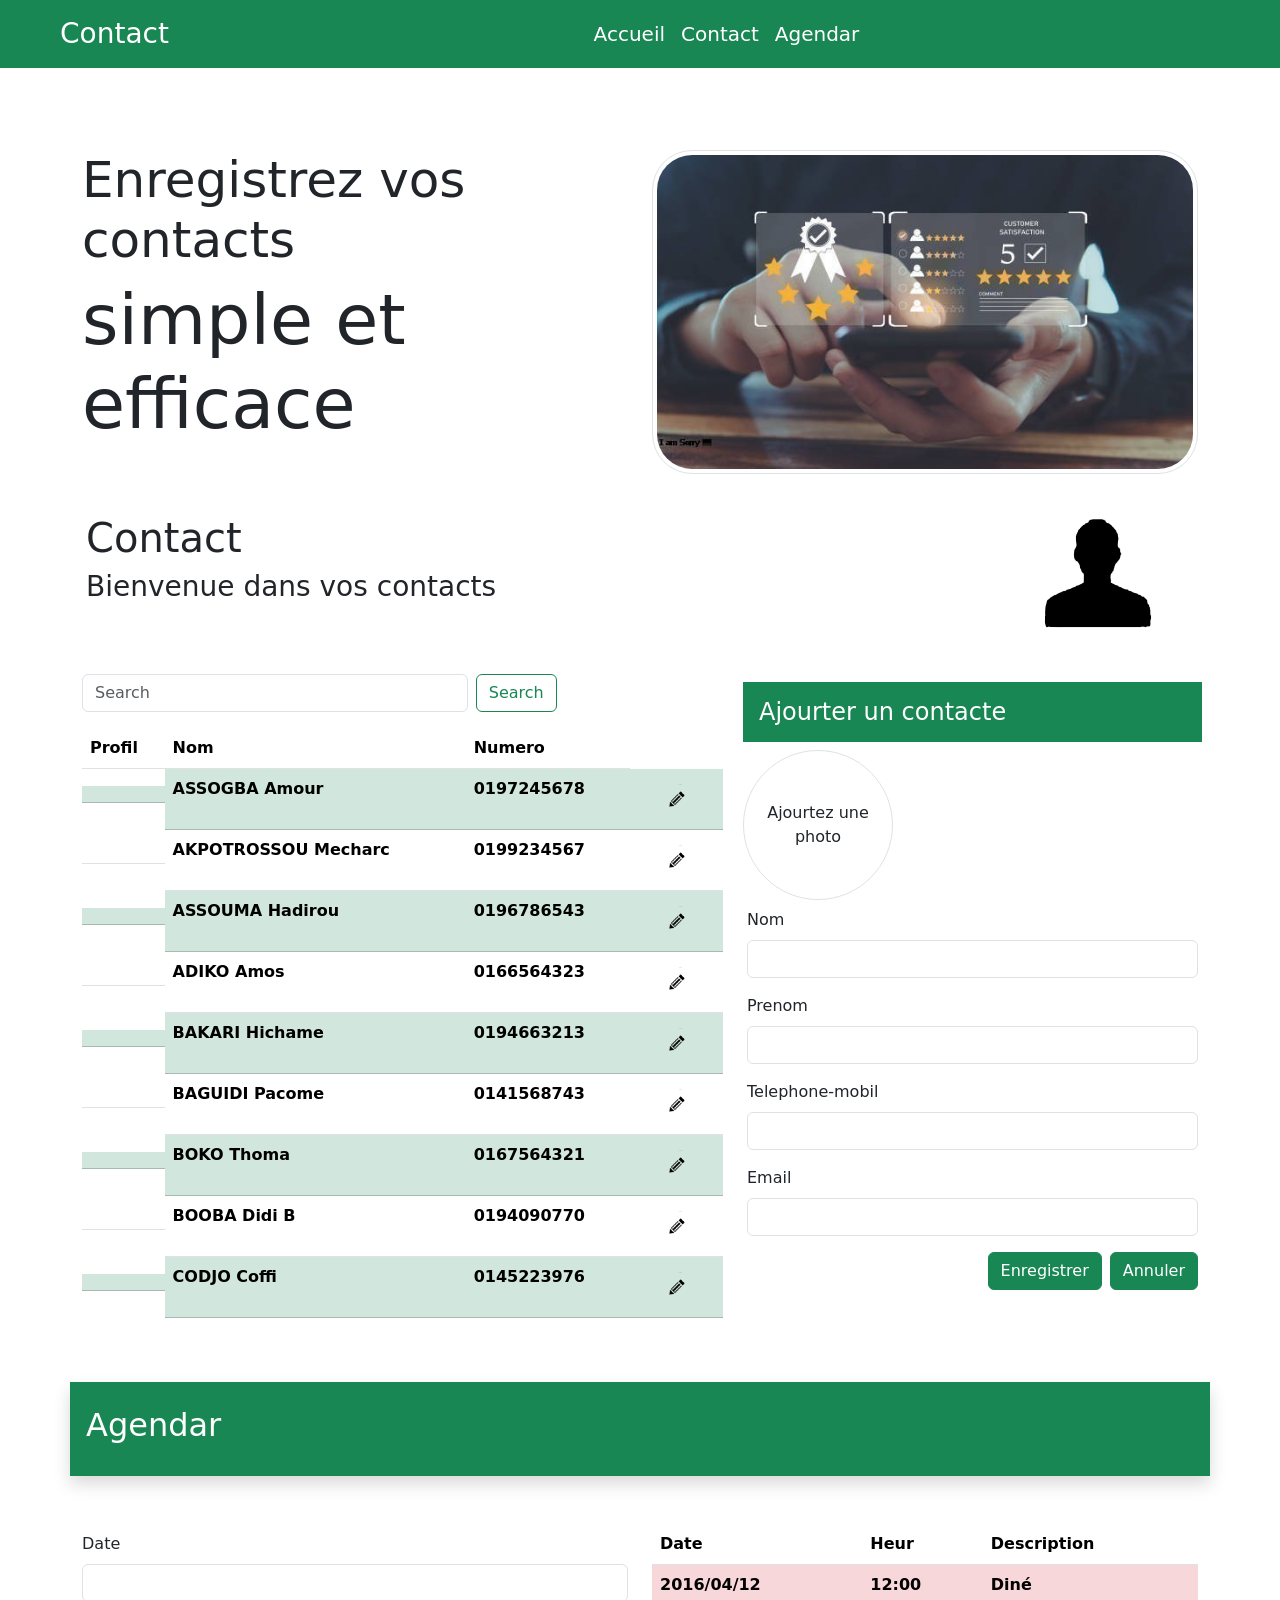
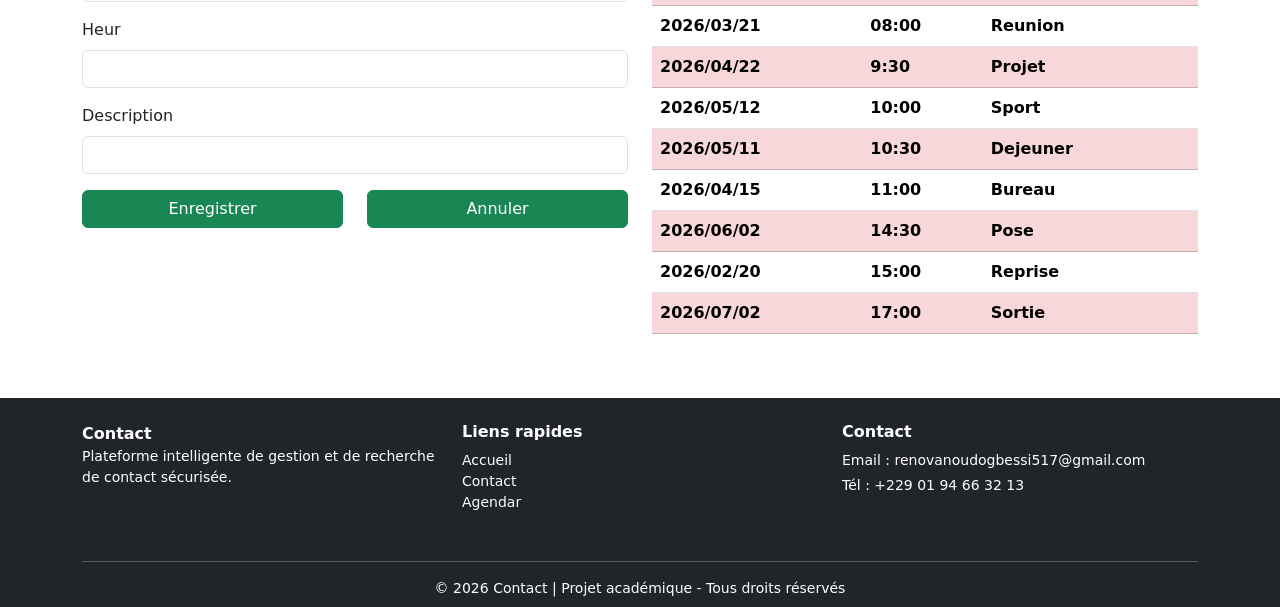
<file: index.html>
<!doctype html>
<html lang="fr">

<head>
    <meta charset="utf-8">
    <meta name="viewport" content="width=device-width, initial-scale=1">
    <title>Contact</title>
    <link href="https://cdn.jsdelivr.net/npm/bootstrap@5.3.8/dist/css/bootstrap.min.css" rel="stylesheet" integrity="sha384-sRIl4kxILFvY47J16cr9ZwB07vP4J8+LH7qKQnuqkuIAvNWLzeN8tE5YBujZqJLB" crossorigin="anonymous">
</head>

<body class="" style="margin-top: 150px;">
    <nav class="navbar navbar-dark navbar-expand-lg bg-success fixed-top">
        <div class="container-fluid">
            <a class="navbar-brand text-white fs-3 ms-5" href="#">Contact</a>
            <button class="navbar-toggler" type="button" data-bs-toggle="collapse" data-bs-target="#navbarNavDropdown" aria-controls="navbarNavDropdown" aria-expanded="false" aria-label="Toggle navigation">
      <span class="navbar-toggler-icon"></span>
    </button>
            <div class="justify-content-center collapse navbar-collapse" id="navbarNavDropdown">
                <ul class="navbar-nav">
                    <li class="nav-item">
                        <a class="nav-link text-white fs-5 link-danger" aria-current="page" href="index.html">Accueil</a>
                    </li>
                    <li class="nav-item">
                        <a class="nav-link text-white fs-5 link-danger" href="index.html#cont">Contact</a>
                    </li>
                    <li class="nav-item">
                        <a class="nav-link text-white fs-5 link-danger" href="index.html#agen">Agendar</a>
                    </li>
                </ul>
            </div>
        </div>
    </nav>
    <div class="container">
        <div class="row">
            <div class="col-12 col-lg-6  align-items-center mt-20">
                <h2 class="" style="font-size: 50px;">Enregistrez vos contacts</h2>
                <h1 style="font-size: 70px;">simple et efficace</h1>
            </div>
            <div class="col">
                <img src="istockphoto-1436752756-612x612.jpg" class="img-fluid img-thumbnail" style="width: auto; height: auto; border-radius: 40px;" alt="">
            </div>
        </div>
    </div>
    <div class="container mb-5" id="cont">
        <div class="row ">
            <div class="col-12 col-md-8 p-3 my-4">
                <h1>Contact</h1>
                <h3>Bienvenue dans vos contacts</h3>
            </div>
            <div class="col d-flex justify-content-end">
                <img src="im contact.png" class="d-none d-lg-block d-md-block" style="width: 200px; height: 200px;" alt="">
            </div>
        </div>
        <div class="row">
            <div class="col col-lg-7 col-md-12">
                <div class="row">
                    <div class="mb-3 w-75 col col-md-6 rech justify-content-end">
                        <form class="d-flex" role="search">
                            <input class="form-control me-2" type="search" placeholder="Search" aria-label="Search" />
                            <button class="btn btn-outline-success" type="submit">Search</button>
                        </form>
                    </div>
                    <div class="col d-flex justify-content-end ">
                        <button type="button" class="btn h-75 btn-outline-success d-block d-lg-none" data-bs-toggle="modal" data-bs-target="#exampleModal">Ajouter</button>
                    </div>
                </div>
                <div class="row">
                    <div class="col col-md-12">
                        <table class="table table-hover">
                            <thead>
                                <tr>
                                    <th class="d-none d-lg-block">Profil</th>
                                    <th>Nom</th>
                                    <th>Numero</th>
                                </tr>
                            </thead>
                            <tbody>
                                <tr class="table-success">
                                    <th class="d-none d-lg-block"></th>
                                    <th>ASSOGBA Amour</th>
                                    <th>0197245678</th>
                                    <th class="d-flex justify-content-center">
                                        <button id="exemple" class="btn" data-bs-toggle="modal" data-bs-target="#example">
                                            <img src="im note.png" style="width: 30px; height: 30px;" alt="">
                                        </button>
                                    </th>
                                </tr>
                                <tr>
                                    <th class="d-none d-lg-block"></th>
                                    <th>AKPOTROSSOU Mecharc</th>
                                    <th>0199234567</th>
                                    <th class="d-flex justify-content-center">
                                        <button class="btn">
                                            <img src="im note.png" style="width: 30px; height: 30px;" alt="">
                                        </button>
                                    </th>
                                </tr>
                                <tr class="table-success ">
                                    <th class="d-none d-lg-block "></th>
                                    <th>ASSOUMA Hadirou</th>
                                    <th>0196786543</th>
                                    <th class="d-flex justify-content-center ">
                                        <button class="btn">
                                            <img src="im note.png" style="width: 30px; height: 30px;" alt="">
                                        </button>
                                    </th>
                                </tr>
                                <tr>
                                    <th class="d-none d-lg-block "></th>
                                    <th>ADIKO Amos</th>
                                    <th>0166564323</th>
                                    <th class="d-flex justify-content-center ">
                                        <button class="btn">
                                            <img src="im note.png" style="width: 30px; height: 30px;" alt="">
                                        </button>
                                    </th>
                                </tr>
                                <tr class="table-success ">
                                    <th class="d-none d-lg-block "></th>
                                    <th>BAKARI Hichame</th>
                                    <th>0194663213</th>
                                    <th class="d-flex justify-content-center ">
                                        <button class="btn">
                                            <img src="im note.png" style="width: 30px; height: 30px;" alt="">
                                        </button>
                                    </th>
                                </tr>
                                <tr>
                                    <th class="d-none d-lg-block "></th>
                                    <th>BAGUIDI Pacome</th>
                                    <th>0141568743</th>
                                    <th class="d-flex justify-content-center ">
                                        <button class="btn">
                                            <img src="im note.png" style="width: 30px; height: 30px;" alt="">
                                        </button>
                                    </th>
                                </tr>
                                <tr class="table-success ">
                                    <th class="d-none d-lg-block "></th>
                                    <th>BOKO Thoma</th>
                                    <th>0167564321</th>
                                    <th class="d-flex justify-content-center ">
                                        <button class="btn">
                                            <img src="im note.png" style="width: 30px; height: 30px;" alt="">
                                        </button>
                                    </th>
                                </tr>
                                <tr>
                                    <th class="d-none d-lg-block "></th>
                                    <th>BOOBA Didi B</th>
                                    <th>0194090770</th>
                                    <th class="d-flex justify-content-center ">
                                        <button class="btn">
                                            <img src="im note.png" style="width: 30px; height: 30px;" alt="">
                                        </button>
                                    </th>
                                </tr>
                                <tr class="table-success ">
                                    <th class="d-none d-lg-block "></th>
                                    <th>CODJO Coffi</th>
                                    <th>0145223976</th>
                                    <th class="d-flex justify-content-center ">
                                        <button class="btn">
                                            <img src="im note.png" style="width: 30px; height: 30px;" alt="">
                                        </button>
                                    </th>
                                </tr>
                            </tbody>
                        </table>
                    </div>
                </div>
            </div>
            <div class="col d-none d-lg-block col-lg-5 col-md-12">
                <div class="">
                    <div class="row p-2">
                        <h4 class="text-white bg-success p-3">Ajourter un contacte</h4>
                        <div class="rounded-circle d-flex justify-content-center align-items-center border" style="width: 150px; height: 150px; ">
                            <span class="text-center ">Ajourtez une photo</span>
                        </div>
                    </div>
                    <div class="row">
                        <form action="">
                            <div class="mb-3">
                                <label class="form-label" for="name">Nom</label>
                                <input class="form-control" type="text" name="name" id="name" required>
                            </div>
                            <div class="mb-3 ">
                                <label class="form-label" for="prenom">Prenom</label>
                                <input class="form-control" type="text" name="prenom" id="prenom" required>
                            </div>
                            <div class="mb-3">
                                <label class="form-label" for="telephone">Telephone-mobil</label>
                                <input class="form-control" type="number" name="telephone" id="telephone" required>
                            </div>
                            <div class="mb-3 ">
                                <label class="form-label" for="email">Email</label>
                                <input class="form-control" type="email" name="email" id="email" required>
                            </div>
                            <div class="d-flex justify-content-end">
                                <button type="submit" class="btn btn-success">Enregistrer</button>
                                <button type="button" class="btn btn-success ms-2" data-bs-dismiss="modal">Annuler</button>
                            </div>
                        </form>
                    </div>
                </div>
            </div>
        </div>
    </div>

    <div class="container" id="agen">
        <div class="row shadow bg-success mb-5 ">
            <div class="col col-md-6 px-3 my-4 text-white ">
                <h2>Agendar</h2>
                <!-- <h4>Bienvenue dans votre Agendar</h4> -->
            </div>
            <div class="col col-md-6 "></div>
        </div>
        <div class="row ">
            <div class="col-12 col-lg-6 py-2 ">
                <form action=" ">
                    <div class="mb-3 ">
                        <label class="form-label " for="name ">Date</label>
                        <input class="form-control " type="date " name="name " id="name " required>
                    </div>
                    <div class="mb-3 ">
                        <label class="form-label " for="prenom ">Heur</label>
                        <input class="form-control " type="time " name="prenom " id="prenom " required>
                    </div>
                    <div class="mb-3 ">
                        <label class="form-label " for="prenom ">Description</label>
                        <input class="form-control " type="text " name="prenom " id="prenom " required>
                    </div>
                    <div class="row justify-content-evenly ">
                        <div class="col-md-6 mb-3 ">
                            <button class="w-100 btn btn-success " type="submit">Enregistrer</button>
                        </div>
                        <div class="col-md-6 ">
                            <button class="w-100 btn btn-success " type="button">Annuler</button>
                        </div>
                    </div>
                </form>
            </div>
            <div class="col-12 col-lg-6 ">
                <table class="table table-hover ">
                    <thead>
                        <tr>
                            <th class="text-xl ">Date</th>
                            <th>Heur</th>
                            <th>Description</th>
                        </tr>
                    </thead>
                    <tbody>
                        <tr class="table-danger ">
                            <th>2016/04/12 </th>
                            <th>12:00</th>
                            <th>Diné</th>
                        </tr>
                        <tr>
                            <th>2026/03/21</th>
                            <th>08:00</th>
                            <th>Reunion</th>
                        </tr>
                        <tr class="table-danger ">
                            <th>2026/04/22</th>
                            <th>9:30</th>
                            <th>Projet</th>
                        </tr>
                        <tr>
                            <th>2026/05/12</th>
                            <th>10:00</th>
                            <th>Sport</th>
                        </tr>
                        <tr class="table-danger ">
                            <th>2026/05/11</th>
                            <th>10:30</th>
                            <th>Dejeuner</th>
                        </tr>
                        <tr>
                            <th>2026/04/15</th>
                            <th>11:00</th>
                            <th>Bureau</th>
                        </tr>
                        <tr class="table-danger ">
                            <th>2026/06/02</th>
                            <th>14:30</th>
                            <th>Pose</th>
                        </tr>
                        <tr>
                            <th>2026/02/20</th>
                            <th>15:00</th>
                            <th>Reprise</th>
                        </tr>
                        <tr class="table-danger ">
                            <th>2026/07/02</th>
                            <th>17:00</th>
                            <th>Sortie</th>
                        </tr>
                    </tbody>
                </table>
            </div>
        </div>
    </div>
    <!-- ----modal nouveau--- -->
    <div class="modal fade" id="exampleModal" tabindex="-1" aria-labelledby="exampleModalLabel" aria-hidden="true">
        <div class="modal-dialog">
            <div class="modal-content">
                <div class="modal-header">
                    <h1 class="modal-title fs-5" id="exampleModalLabel">Nouveau Contact</h1>
                    <button type="button" class="btn-close" data-bs-dismiss="modal" aria-label="close"></button>
                </div>
                <div class="modal-body">
                    <div class="">
                        <div class="row p-2">
                            <div class="rounded-circle d-flex justify-content-center align-items-center border" style="width: 100px; height: 100px;">
                                <span class="text-center">Ajourtez une photo</span>
                            </div>
                        </div>
                        <div class="row">
                            <form action="">
                                <div class="mb-3">
                                    <label class="form-label" for="name">Nom</label>
                                    <input class="form-control" type="text" name="name" id="name" required>
                                </div>
                                <div class="mb-3">
                                    <label class="form-label" for="prenom">Prenom</label>
                                    <input class="form-control" type="text" name="prenom" id="prenom" required>
                                </div>
                                <div class="mb-3">
                                    <label class="form-label" for="telephone">Telephone-mobil</label>
                                    <input class="form-control" type="number" name="telephone" id="telephone" required>
                                </div>
                                <div class="mb-3">
                                    <label class="form-label" for="email">Email</label>
                                    <input class="form-control" type="email" name="email" id="email" required>
                                </div>
                                <div class="d-flex justify-content-end ">
                                    <button type="submit" class="btn btn-success">Enregistrer</button>
                                    <button type="button" class="btn btn-success ms-2" data-bs-dismiss="modal">Annuler</button>
                                </div>
                            </form>
                        </div>
                    </div>
                </div>
            </div>
        </div>
    </div>
    <!-- ----modal modifie--- -->
    <div class="modal fade" id="example" tabindex="-1" aria-labelledby="exampleModalLabel" aria-hidden="true">
        <div class="modal-dialog">
            <div class="modal-content">
                <div class="modal-header">
                    <h1 class="modal-title fs-5" id="exampleLabel">Modifié le Contact</h1>
                    <button type="button" class="btn-close" data-bs-dismiss="modal" aria-label="Close"></button>
                </div>
                <div class="modal-body">
                    <div class=" ">
                        <div class="row p-2">
                            <div class="col-4 rounded-circle d-flex justify-content-center align-items-center border" style="width: 100px; height: 100px;">
                                <span class="text-center">Modifez la photo</span>
                            </div>
                            <div class="d-flex align-items-center col ms-5">
                                <h2 class="text-item-center ">ASSOGBA <br> Amour</h2>
                            </div>
                        </div>
                        <div class="row">
                            <form action="">
                                <div class="mb-3">
                                    <label class="form-label" for="name">Nom</label>
                                    <input class="form-control" type="text" name="name" id="name" value="ASSOGBA" required>
                                </div>
                                <div class="mb-3">
                                    <label class="form-label" for="prenom">Prenom</label>
                                    <input class="form-control" type="text" name="prenom" id="prenom" value="Amour" required>
                                </div>
                                <div class="mb-3">
                                    <label class="form-label" for="telephone">Telephone-mobil</label>
                                    <input class="form-control" type="number" name="telephone" id="telephone" value="0197245678" required>
                                </div>
                                <div class="mb-3">
                                    <label class="form-label" for="email">Email</label>
                                    <input class="form-control" type="email" name="email" id="email" value="amour@gmail.com" required>
                                </div>
                                <div class="d-flex justify-content-end">
                                    <button type="submit" class="btn btn-success">Enregistrer</button>
                                    <button type="button" class="btn btn-success ms-2" data-bs-dismiss="modal">Annuler</button>
                                </div>
                            </form>
                        </div>
                    </div>
                </div>
            </div>
        </div>
    </div>


    <footer class="bg-dark text-white mt-5 pt-4 pb-2">
        <div class="container">
            <div class="row">

                <!-- Logo / Projet -->
                <div class="col-md-4 mb-3">
                    <a href="index.html" class="fw-bold text-white text-decoration-none">Contact</a>
                    <p class="small">
                        Plateforme intelligente de gestion et de recherche de contact sécurisée.
                    </p>
                </div>

                <!-- Liens rapides -->
                <div class="col-md-4 mb-3">
                    <h6 class="fw-bold">Liens rapides</h6>
                    <ul class="list-unstyled small">
                        <li><a href="index.html" class="text-white text-decoration-none">Accueil</a></li>
                        <li><a href="index.html" class="text-white text-decoration-none">Contact</a></li>
                        <li><a href="#" class="text-white text-decoration-none">Agendar</a></li>
                    </ul>
                </div>

                <!-- Contact -->
                <div class="col-md-4 mb-3">
                    <h6 class="fw-bold">Contact</h6>
                    <p class="small mb-1">Email : renovanoudogbessi517@gmail.com</p>
                    <p class="small">Tél : +229 01 94 66 32 13</p>
                </div>

            </div>

            <hr class="bg-light">

            <div class="text-center small">
                © 2026 Contact | Projet académique - Tous droits réservés
            </div>
        </div>
    </footer>

    <script src="https://cdn.jsdelivr.net/npm/bootstrap@5.3.8/dist/js/bootstrap.bundle.min.js" integrity="sha384-FKyoEForCGlyvwx9Hj09JcYn3nv7wiPVlz7YYwJrWVcXK/BmnVDxM+D2scQbITxI" crossorigin="anonymous"></script>
</body>

</html>
</file>
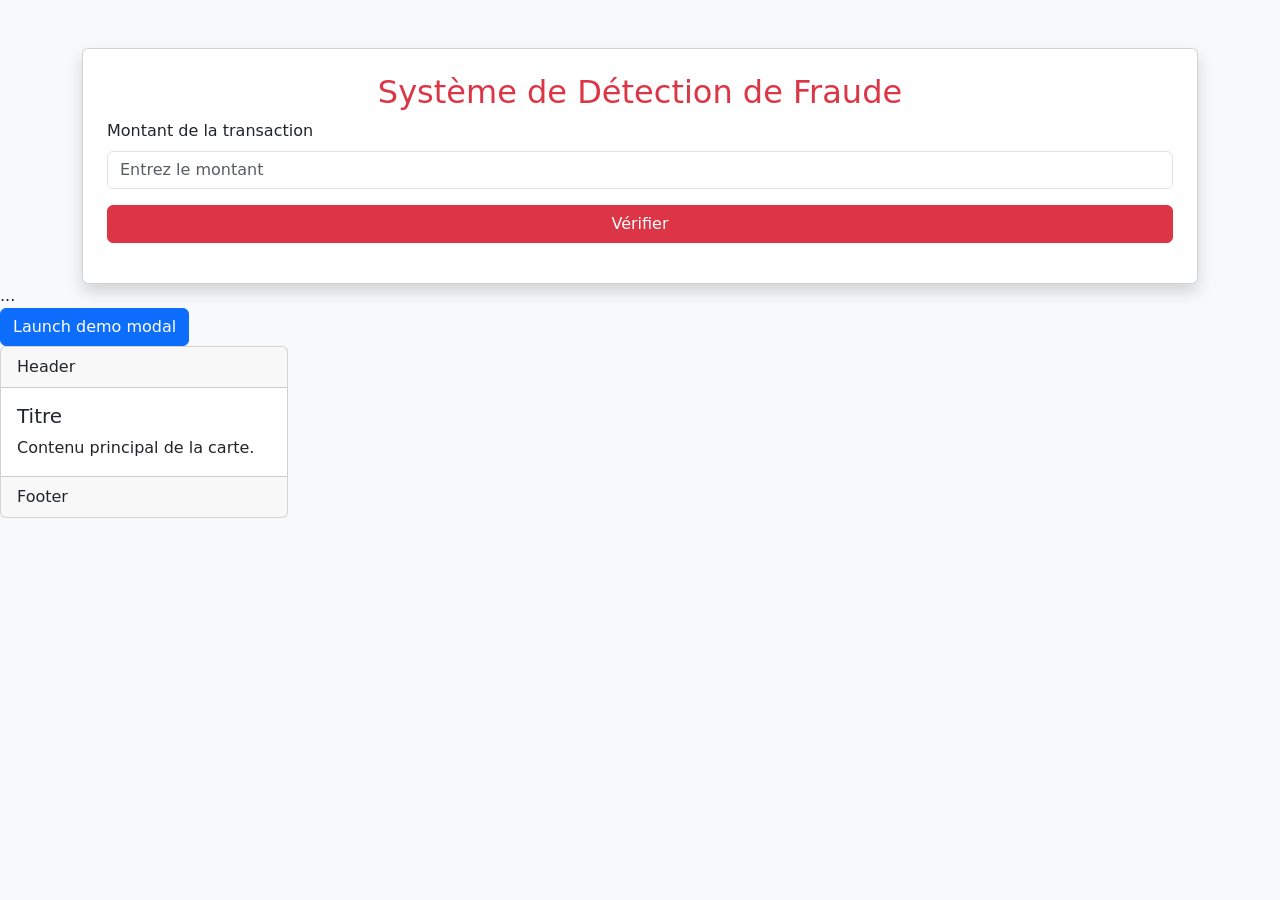
<file: coco.html>
<!DOCTYPE html>
<html lang="fr">

<head>
    <meta charset="UTF-8">
    <title>Détection de fraude</title>
    <link href="https://cdn.jsdelivr.net/npm/bootstrap@5.3.2/dist/css/bootstrap.min.css" rel="stylesheet">
</head>

<body class="bg-light">

    <div class="container mt-5">
        <div class="card shadow p-4">
            <h2 class="text-center text-danger">Système de Détection de Fraude</h2>

            <div class="mb-3">
                <label class="form-label">Montant de la transaction</label>
                <input type="number" id="montant" class="form-control" placeholder="Entrez le montant">
            </div>

            <button onclick="verifierFraude()" class="btn btn-danger w-100">
      Vérifier
    </button>

            <div id="resultat" class="mt-3 text-center fw-bold"></div>
        </div>
    </div>


    <!-- Scrollable modal -->
    <div class="modal-dialog modal-dialog-scrollable">
        ...
    </div>

    <!-- Button trigger modal -->
    <button type="button" class="btn btn-primary" data-bs-toggle="modal" data-bs-target="#exampleModal">
  Launch demo modal
</button>

    <!-- Modal -->
    <div class="modal fade" id="exampleModal" tabindex="-1" aria-labelledby="exampleModalLabel" aria-hidden="true">
        <div class="modal-dialog">
            <div class="modal-content">
                <div class="modal-header">
                    <h1 class="modal-title fs-5" id="exampleModalLabel">Modal title</h1>
                    <button type="button" class="btn-close" data-bs-dismiss="modal" aria-label="Close"></button>
                </div>
                <div class="modal-body">
                    ...
                </div>
                <div class="modal-footer">
                    <button type="button" class="btn btn-secondary" data-bs-dismiss="modal">Close</button>
                    <button type="button" class="btn btn-primary">Save changes</button>
                </div>
            </div>
        </div>
    </div>

    <div class="card" style="width: 18rem;">
        <div class="card-header">
            Header
        </div>

        <div class="card-body">
            <h5 class="card-title">Titre</h5>
            <p class="card-text">
                Contenu principal de la carte.
            </p>
        </div>

        <div class="card-footer">
            Footer
        </div>
    </div>

    <script>
        function verifierFraude() {
            let montant = document.getElementById("montant").value;
            let resultat = document.getElementById("resultat");

            if (montant > 1000000) {
                resultat.innerHTML = "⚠️ Transaction suspecte !";
                resultat.className = "text-warning";
            } else {
                resultat.innerHTML = "✅ Transaction normale";
                resultat.className = "text-success";
            }
        }
    </script>
    <script src="https://cdn.jsdelivr.net/npm/bootstrap@5.3.8/dist/js/bootstrap.bundle.min.js" integrity="sha384-FKyoEForCGlyvwx9Hj09JcYn3nv7wiPVlz7YYwJrWVcXK/BmnVDxM+D2scQbITxI" crossorigin="anonymous"></script>
</body>

</html>
</file>
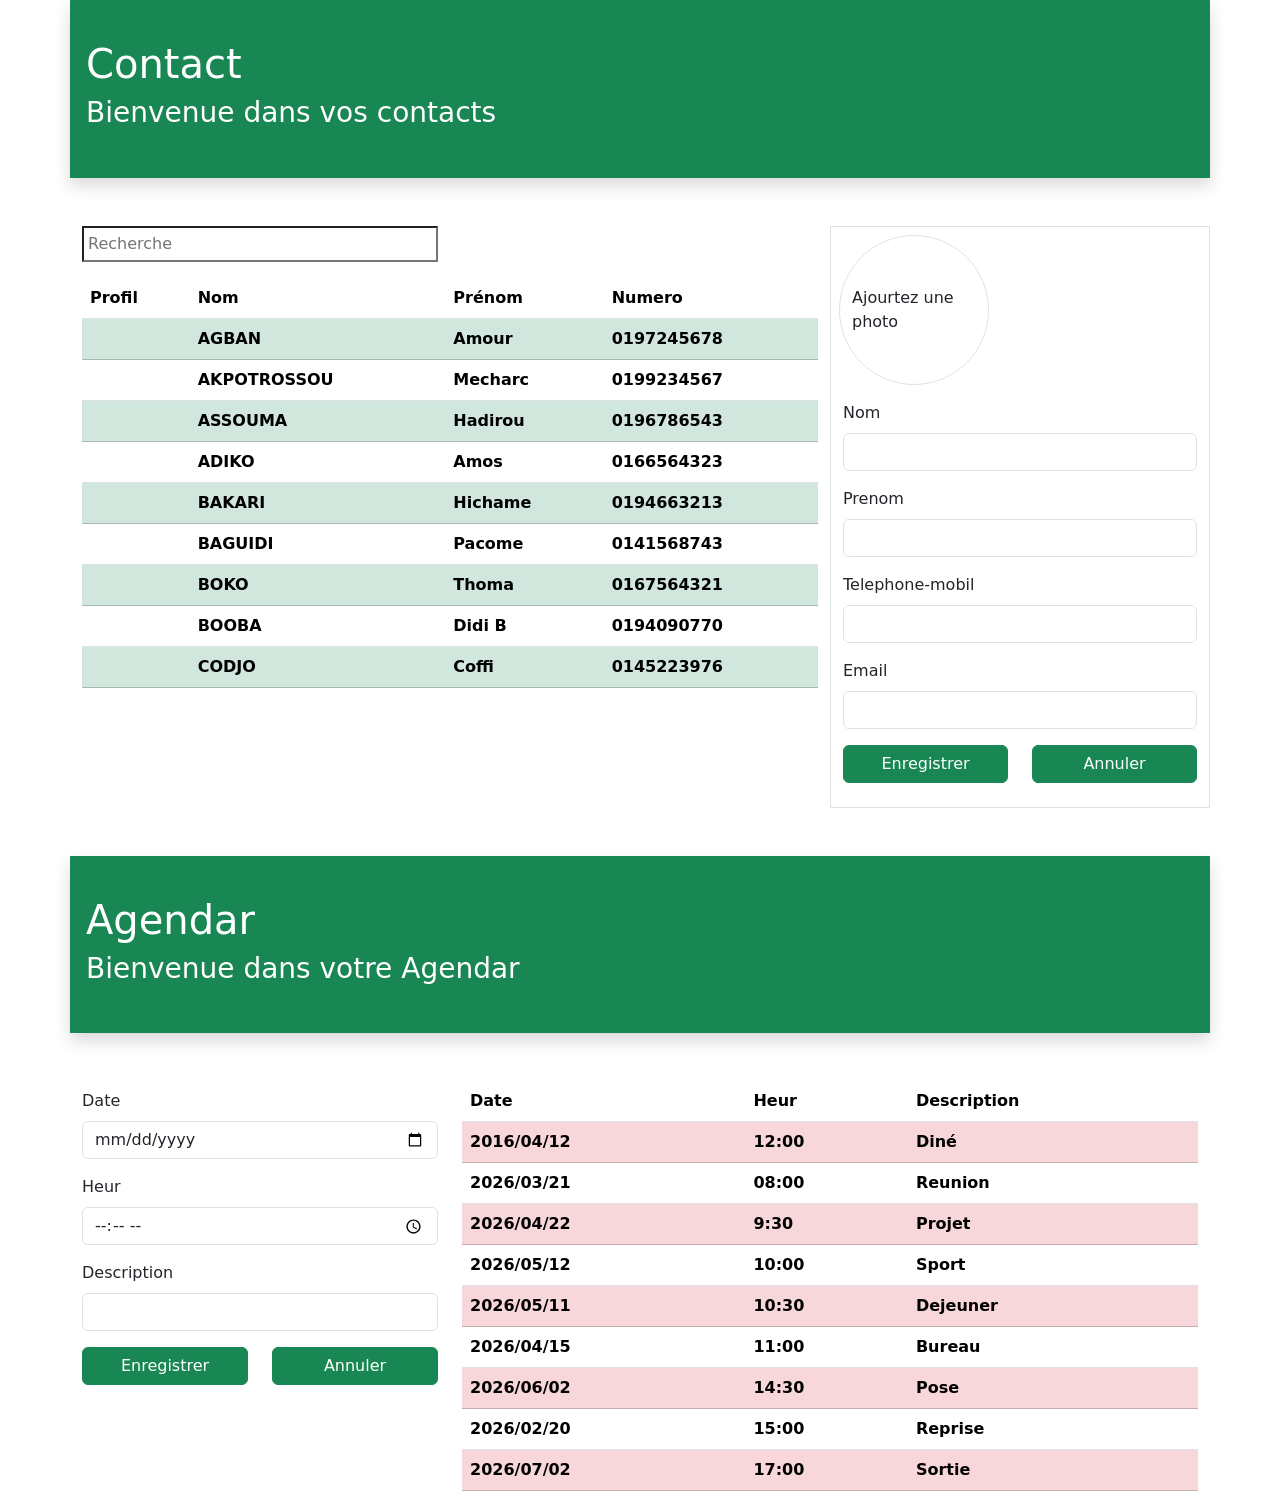
<file: indes.html>
<!doctype html>
<html lang="en">

<head>
    <meta charset="utf-8">
    <meta name="viewport" content="width=device-width, initial-scale=1">
    <title>Bootstrap demo</title>
    <link href="https://cdn.jsdelivr.net/npm/bootstrap@5.3.8/dist/css/bootstrap.min.css" rel="stylesheet" integrity="sha384-sRIl4kxILFvY47J16cr9ZwB07vP4J8+LH7qKQnuqkuIAvNWLzeN8tE5YBujZqJLB" crossorigin="anonymous">
</head>

<body>
    <div class="container mb-5">
        <div class="row shadow bg-success mb-5">
            <div class="col col-md-6 p-3 my-4 text-white">
                <h1>Contact</h1>
                <h3>Bienvenue dans vos contacts</h3>
            </div>
            <div class="col col-md-6 "></div>
        </div>
        <div class="row">
            <div class="col col-lg-8 col-md-12">
                <div class="row">
                    <div class="col col-md-6 rech justify-content-end">
                        <input class="w-100 border-2 p-1 mb-3 shadox" type="text" placeholder="Recherche">
                    </div>
                    <div class="col"></div>
                </div>
                <div class="row">
                    <div class="col col-md-12">
                        <table class="table table-hover">
                            <thead>
                                <tr>
                                    <th>Profil</th>
                                    <th>Nom</th>
                                    <th>Prénom</th>
                                    <th>Numero</th>
                                </tr>
                            </thead>
                            <tbody>
                                <tr class="table-success">
                                    <th></th>
                                    <th>AGBAN</th>
                                    <th>Amour</th>
                                    <th>0197245678</th>
                                </tr>
                                <tr>
                                    <th></th>
                                    <th>AKPOTROSSOU</th>
                                    <th>Mecharc</th>
                                    <th>0199234567</th>
                                </tr>
                                <tr class="table-success">
                                    <th></th>
                                    <th>ASSOUMA</th>
                                    <th>Hadirou</th>
                                    <th>0196786543</th>
                                </tr>
                                <tr>
                                    <th></th>
                                    <th>ADIKO</th>
                                    <th>Amos</th>
                                    <th>0166564323</th>
                                </tr>
                                <tr class="table-success">
                                    <th></th>
                                    <th>BAKARI</th>
                                    <th>Hichame</th>
                                    <th>0194663213</th>
                                </tr>
                                <tr>
                                    <th></th>
                                    <th>BAGUIDI</th>
                                    <th>Pacome</th>
                                    <th>0141568743</th>
                                </tr>
                                <tr class="table-success">
                                    <th></th>
                                    <th>BOKO</th>
                                    <th>Thoma</th>
                                    <th>0167564321</th>
                                </tr>
                                <tr>
                                    <th></th>
                                    <th>BOOBA</th>
                                    <th>Didi B</th>
                                    <th>0194090770</th>
                                </tr>
                                <tr class="table-success">
                                    <th></th>
                                    <th>CODJO</th>
                                    <th>Coffi</th>
                                    <th>0145223976</th>
                                </tr>
                            </tbody>
                        </table>
                    </div>
                </div>
            </div>
            <div class="col col-lg-4 col-md-12 border">
                <div class="row p-2">
                    <div class="rounded-circle d-flex justify-content-center align-items-center border" style="width: 150px; height: 150px;">
                        <span class="text-align-center">Ajourtez une photo</span>
                    </div>
                </div>
                <div class="row py-2 ">
                    <form action="">
                        <div class="mb-3">
                            <label class="form-label" for="name">Nom</label>
                            <input class="form-control" type="text" name="name" id="name" required>
                        </div>
                        <div class="mb-3">
                            <label class="form-label" for="prenom">Prenom</label>
                            <input class="form-control" type="text" name="prenom" id="prenom" required>
                        </div>
                        <div class="mb-3">
                            <label class="form-label" for="telephone">Telephone-mobil</label>
                            <input class="form-control" type="text" name="telephone" id="telephone" required>
                        </div>
                        <div class="mb-3">
                            <label class="form-label" for="email">Email</label>
                            <input class="form-control" type="text" name="email" id="email" required>
                        </div>
                        <div class="row justify-content-evenly">
                            <div class="col-md-6 mb-3">
                                <button class="w-100 btn btn-success" type="submit">Enregistrer</button>
                            </div>
                            <div class="col-md-6">
                                <button class="w-100 btn btn-success" type="submit">Annuler</button>
                            </div>
                        </div>
                    </form>
                </div>
            </div>
        </div>
    </div>

    <div class="container">
        <div class="row shadow bg-success mb-5">
            <div class="col col-md-6 p-3 my-4 text-white">
                <h1>Agendar</h1>
                <h3>Bienvenue dans votre Agendar</h3>
            </div>
            <div class="col col-md-6 "></div>
        </div>
        <div class="row">
            <div class="col py-2 ">
                <form action="">
                    <div class="mb-3">
                        <label class="form-label" for="name">Date</label>
                        <input class="form-control" type="date" name="name" id="name" required>
                    </div>
                    <div class="mb-3">
                        <label class="form-label" for="prenom">Heur</label>
                        <input class="form-control" type="time" name="prenom" id="prenom" required>
                    </div>
                    <div class="mb-3">
                        <label class="form-label" for="prenom">Description</label>
                        <input class="form-control" type="text" name="prenom" id="prenom" required>
                    </div>
                    <div class="row justify-content-evenly">
                        <div class="col-md-6 mb-3">
                            <button class="w-100 btn btn-success" type="submit">Enregistrer</button>
                        </div>
                        <div class="col-md-6">
                            <button class="w-100 btn btn-success" type="submit">Annuler</button>
                        </div>
                    </div>
                </form>
            </div>
            <div class="col col-lg-8 col-md-12">
                <table class="table table-hover">
                    <thead>
                        <tr>
                            <th>Date</th>
                            <th>Heur</th>
                            <th>Description</th>
                        </tr>
                    </thead>
                    <tbody>
                        <tr class="table-danger">
                            <th>2016/04/12 </th>
                            <th>12:00</th>
                            <th>Diné</th>
                        </tr>
                        <tr>
                            <th>2026/03/21</th>
                            <th>08:00</th>
                            <th>Reunion</th>
                        </tr>
                        <tr class="table-danger">
                            <th>2026/04/22</th>
                            <th>9:30</th>
                            <th>Projet</th>
                        </tr>
                        <tr>
                            <th>2026/05/12</th>
                            <th>10:00</th>
                            <th>Sport</th>
                        </tr>
                        <tr class="table-danger">
                            <th>2026/05/11</th>
                            <th>10:30</th>
                            <th>Dejeuner</th>
                        </tr>
                        <tr>
                            <th>2026/04/15</th>
                            <th>11:00</th>
                            <th>Bureau</th>
                        </tr>
                        <tr class="table-danger">
                            <th>2026/06/02</th>
                            <th>14:30</th>
                            <th>Pose</th>
                        </tr>
                        <tr>
                            <th>2026/02/20</th>
                            <th>15:00</th>
                            <th>Reprise</th>
                        </tr>
                        <tr class="table-danger">
                            <th>2026/07/02</th>
                            <th>17:00</th>
                            <th>Sortie</th>
                        </tr>
                    </tbody>
                </table>
            </div>
        </div>
    </div>



    <script src="https://cdn.jsdelivr.net/npm/bootstrap@5.3.8/dist/js/bootstrap.bundle.min.js" integrity="sha384-FKyoEForCGlyvwx9Hj09JcYn3nv7wiPVlz7YYwJrWVcXK/BmnVDxM+D2scQbITxI" crossorigin="anonymous"></script>
</body>

</html>
</file>
